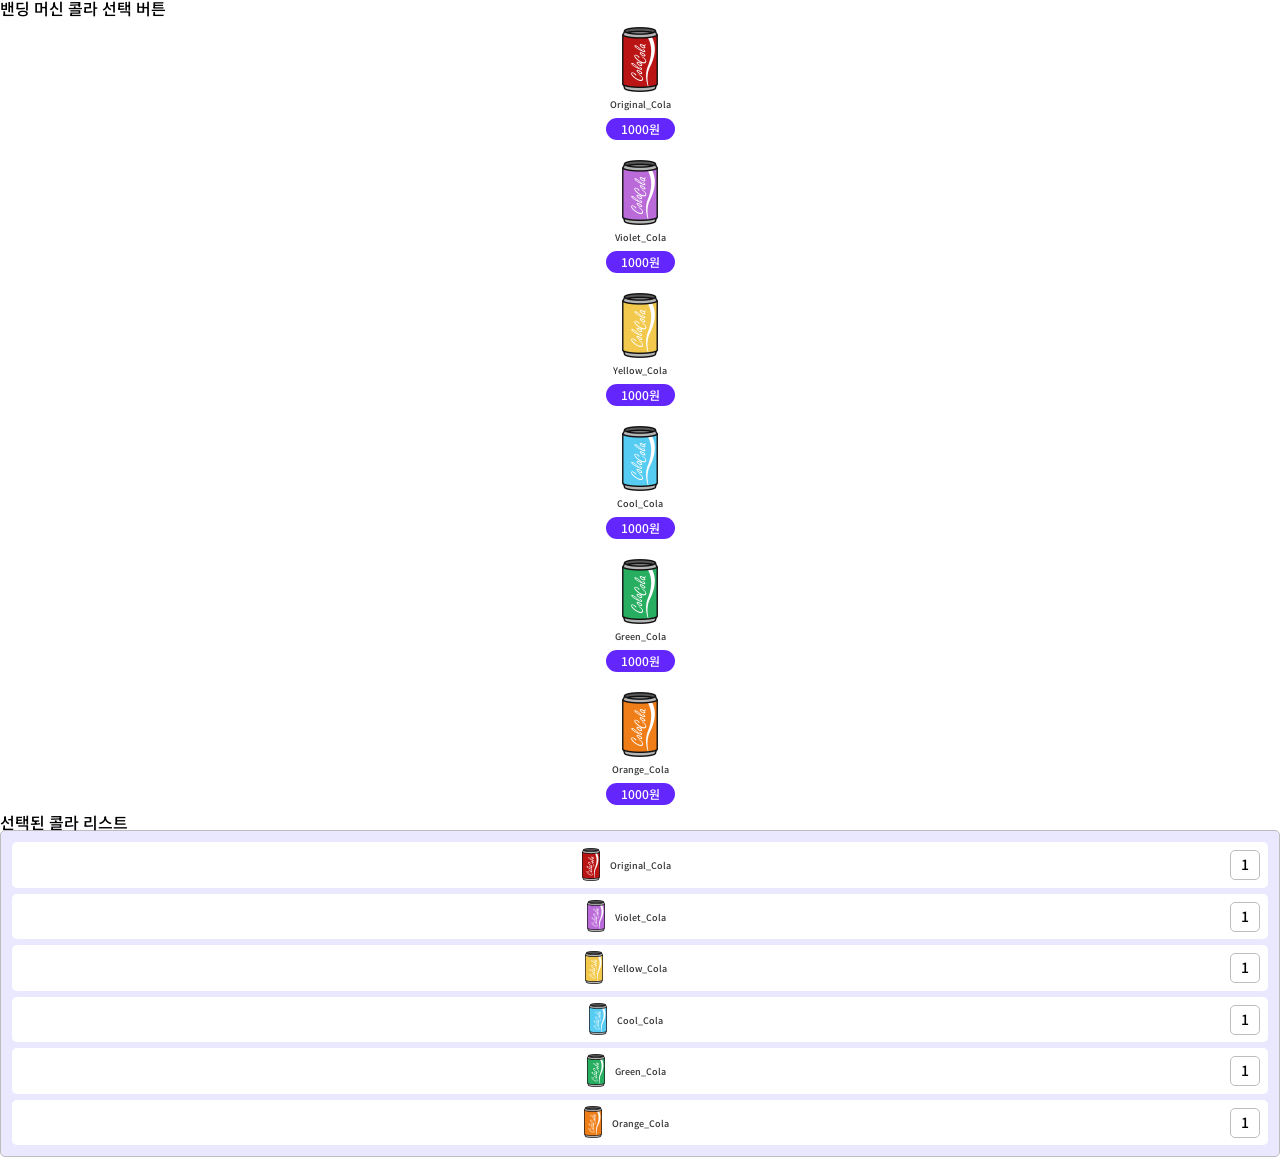
<file: bending_machine_module.html>
<!DOCTYPE html>
<html lang="ko">
<head>
  <meta charset="UTF-8">
  <meta http-equiv="X-UA-Compatible" content="IE=edge">
  <meta name="viewport" content="width=device-width, initial-scale=1.0">
  <link rel="stylesheet" href="./src/style/reset.css">
  <link rel="stylesheet" href="./src/style/bending_machine_module.css">
  <link rel="preconnect" href="https://fonts.googleapis.com">
  <link rel="preconnect" href="https://fonts.gstatic.com" crossorigin>
  <link href="https://fonts.googleapis.com/css2?family=Noto+Sans+KR:wght@500;700&display=swap" rel="stylesheet">
</head>
<body>
  밴딩 머신 콜라 선택 버튼
  <button type="button" class="btn-product">
    <img class="img-product" src="./src/images/Original_Cola.png" alt="">
    <strong class="txt-product_name">Original_Cola</strong>
    <span class="txt-product_price">1000원</span>
  </button>
  <button type="button" class="btn-product sold-out">
    <img class="img-product" src="./src/images/Violet_Cola.png" alt="">
    <strong class="txt-product_name">Violet_Cola</strong>
    <span class="txt-product_price">1000원</span>
  </button>
  <button type="button" class="btn-product">
    <img class="img-product" src="./src/images/Yellow_Cola.png" alt="">
    <strong class="txt-product_name">Yellow_Cola</strong>
    <span class="txt-product_price">1000원</span>
  </button>
  <button type="button" class="btn-product">
    <img class="img-product" src="./src/images/Cool_Cola.png" alt="">
    <strong class="txt-product_name">Cool_Cola</strong>
    <span class="txt-product_price">1000원</span>
  </button>
  <button type="button" class="btn-product">
    <img class="img-product" src="./src/images/Green_Cola.png" alt="">
    <strong class="txt-product_name">Green_Cola</strong>
    <span class="txt-product_price">1000원</span>
  </button>
  <button type="button" class="btn-product">
    <img class="img-product" src="./src/images/Orange_Cola.png" alt="">
    <strong class="txt-product_name">Orange_Cola</strong>
    <span class="txt-product_price">1000원</span>
  </button>

  선택된 콜라 리스트
  <ul class="list-selected_product">
    <li>
      <button type="button" class="btn-delete_product">
        <img class="img-product" src="./src/images/Original_Cola.png" alt="">
        <strong class="txt-product_name">Original_Cola</strong>
        <span class="txt-product_count">1</span>
      </button>
    </li>
    <li>
      <button type="button" class="btn-delete_product"> 
        <img class="img-product" src="./src/images/Violet_Cola.png" alt="">
        <strong class="txt-product_name">Violet_Cola</strong>
        <span class="txt-product_count">1</span>
      </button>
    </li>
    <li>
      <button type="button" class="btn-delete_product">
        <img class="img-product" src="./src/images/Yellow_Cola.png" alt="">
        <strong class="txt-product_name">Yellow_Cola</strong>
        <span class="txt-product_count">1</span>
      </button>
    </li>
    <li>
      <button type="button" class="btn-delete_product">
        <img class="img-product" src="./src/images/Cool_Cola.png" alt="">
        <strong class="txt-product_name">Cool_Cola</strong>
        <span class="txt-product_count">1</span>
      </button>
    </li>
    <li>
      <button type="button" class="btn-delete_product">
        <img class="img-product" src="./src/images/Green_Cola.png" alt="">
        <strong class="txt-product_name">Green_Cola</strong>
        <span class="txt-product_count">1</span>
      </button>    
    </li>
    <li>
      <button type="button" class="btn-delete_product">
        <img class="img-product" src="./src/images/Orange_Cola.png" alt="">
        <strong class="txt-product_name">Orange_Cola</strong>
        <span class="txt-product_count">1</span>
      </button>
    </li>
  </ul>
</body>
</html>
</file>
<file: src/style/bending_machine_module.css>
body {
    font-family: 'Noto Sans KR', sans-serif;
    font-weight: 500;
}
.btn-product {
    padding: 11px 0 9px;
    /* text-align: center; */
}
.btn-product:active {
    border: 3px solid #6327FE;
}
.btn-product .img-product {
    width: 36px;
    vertical-align: top;
}
.btn-product .txt-product_name {
    display: block;
    margin: 6px 0 7px;
    font-size: 9px;
    line-height: 13px;
    color: #333333;
}
.btn-product .txt-product_price {
    display: inline-block;
    padding: 5px 15px;

    font-size: 12px;
    color: #fff;

    background: #6327FE;
    border-radius: 50px;
}

.list-selected_product {
    padding: 11px;

    background: #EAE8FE;
    border: 1px solid #BDBDBD;
    box-sizing: border-box;
    border-radius: 5px;
    overflow-y: scroll;

}
.list-selected_product li {
    padding: 6px 8px;
    background-color: #fff;
    border-radius: 5px;
}
.list-selected_product li+li {
    margin-top: 6px;
}
.list-selected_product .img-product {
    margin: 0 6px 1px 2px;
    width: 18px;
    vertical-align: middle;
} 
.list-selected_product .txt-product_name {
    font-size: 9px;
    line-height: 13px;
    color: #333333;
} 
.list-selected_product .txt-product_count {
    padding: 3px 10px 5px;
    font-size: 14px;
    line-height: 20px;

    border: 1px solid #BDBDBD;
    box-sizing: border-box;
    border-radius: 5px;

    margin-top: 2px;
    float: right;
}
</file>
